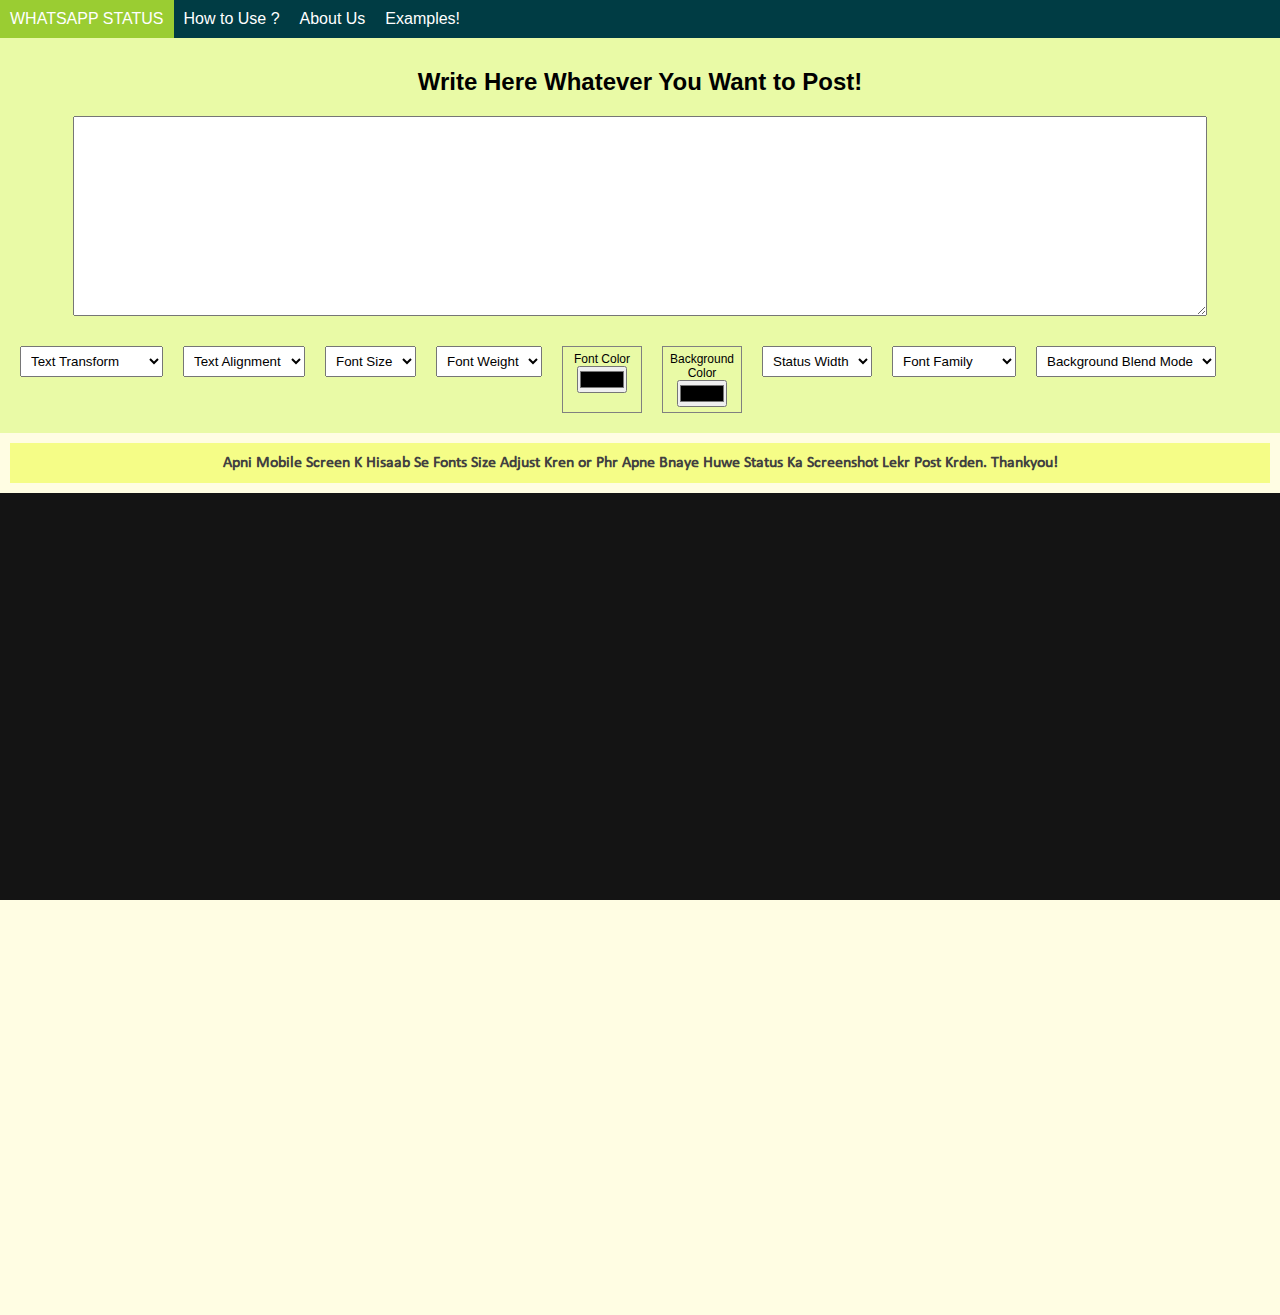
<file: index.html>
<!DOCTYPE html>
<html lang="en">
<head>
    <meta charset="UTF-8">
    <meta http-equiv="X-UA-Compatible" content="IE=edge">
    <meta name="viewport" content="width=device-width, initial-scale=1.0">
    <title>Whatsapp Status | Hasnain Raza</title>
    <link rel="stylesheet" href="./CSS/style.css">
    <link rel="stylesheet" href="./CSS/images.css">
    <link rel = "icon" href = "/Assets/website icon/icon.png" 
        type = "image/x-icon">
</head>
<body>
    <div id="navbar">
<nav>
    <ul id="navbarid">
        <li><a href="/index.html">WHATSAPP STATUS</a></li>
        <li><a href="/howtouse.html">How to Use ?</a></li>
        <li><a href="/aboutus.html">About Us</a></li>
        <li><a href="/examples.html">Examples!</a></li>

    </ul>
</nav>

    </div>
<div id="data">
    <h2>Write Here Whatever You Want to Post!</h2>
    <textarea name="field" id="textField"></textarea>
</div>


<div id="buttons">
<div id="textTransformDiv">
    <select id="textTransform" onchange="textTransform()">
        <option disabled selected>Text Transform</option>
        <option value="uppercase">All Capitals</option>
        <option value="capitalize">First Letter Capital</option>
        <option value="empty">Defualt</option>
    </select>
</div>

<div id="textAlignDiv">
    <select id="textAlign" onchange="textAlign()">
        <option disabled selected>Text Alignment</option>
        <option value="left">Left</option>
        <option value="center">Center</option>
        <option value="right">Right</option>
    </select>
</div>


<div id="fontSizeDiv">
    <select id="fontSize" onchange="fontSize()">
        <option disabled selected>Font Size</option>
        <option>5</option>
        <option>6</option>
        <option>7</option>
        <option>8</option>
        <option>9</option>
        <option>10</option>
        <option>11</option>
        <option>12</option>
        <option>13</option>
        <option>14</option>
        <option>15</option>
        <option>16</option>
        <option>17</option>
        <option>18</option>
        <option>19</option>
        <option>20</option>
        <option>21</option>
        <option>22</option>
        <option>23</option>
        <option>24</option>
        <option>26</option>
        <option>28</option>
        <option>30</option>
        <option>32</option>
        <option>34</option>
        <option>36</option>
        <option>38</option>
        <option>40</option>
        <option>44</option>
        <option>50</option>
        <option>56</option>
        <option>60</option>
        <option>65</option>
        <option>70</option>
        <option>72</option>
        <option>80</option>
        <option>90</option>
        <option>100</option>
    </select>
</div>


<div id="fontWeightDiv">
    <select id="fontWeight" onchange="fontWeight()">
        <option disabled selected>Font Weight</option>
        <option>Lighter</option>
        <option>Normal</option>
        <option>Bold</option>
        <option>Bolder</option>
    </select>
</div>


<div id="fontColor">
    <label for="fontColorPicker">Font Color</label>
    <input type="color" id="fontColorPicker" oninput="fontColorPicker()">
</div>

<div id="statusColor">
    <label for="statusColorPicker">Background Color</label>
    <input type="color" id="statusColorPicker" oninput="statusColorPicker()">
</div>


<div id="statusWidthDiv">
    <select id="statusWidth" onchange="statusWidth()">
        <option disabled selected>Status Width</option>
        <option>5%</option>
        <option>10%</option>
        <option>20%</option>
        <option>30%</option>
        <option>40%</option>
        <option>50%</option>
        <option>60%</option>
        <option>70%</option>
        <option>80%</option>
        <option>90%</option>
        <option>100%</option>
    </select>
</div>


<div id="fontFamilyDiv">
    <select id="fontFamily" onchange="fontFamily()">
        <option disabled selected>Font Family</option>
        <option id="marker" value="Marker">Marker</option>
        <option id="oldfonts" value="Old Fonts">Old Fonts</option>
        <option id="abril" value="Abril-Regular">Abril Regular</option>
        <option id="alhenya" value="Alhenya Script">Alhenya Script</option>
        <option id="Amatic" value="AmaticSC-Regular">AmaticSC</option>
        <option id="Arizonia" value="Arizonia-Regular">Arizonia</option>
        <option id="atwriter" value="atwriter">Atwriter</option>
        <option id="Autery" value="Autery">Autery</option>
        <option id="beauty" value="beauty angelique">Beauty Angeliq</option>
        <option value="BebasKai" id="BebasKai">Bebas Kai</option>
        <option id="BerkshireSwash-Regular" value="BerkshireSwash-Regular">Berkshire</option>
        <option id="Bungasai" value="Bungasai">Bungasai</option>
        <option id="calibri" value="calibri">Calibri</option>
        <option id="ChopinScript" value="ChopinScript">Chopin Script</option>
        <option id="CinzelDecorative-Black" value="CinzelDecorative-Black">Cinzel Black</option>
        <option id="CinzelDecorative" value="CinzelDecorative-Regular">Cinzel</option>
        <option id="courier" value="courier">Courier</option>
        <option id="Florence-Regular" value="Florence-Regular">Florence</option>
        <option id="GOTHIC" value="GOTHIC">Gothic</option>
        <option id="KaushanScript-Regular" value="KaushanScript-Regular">Kaushan</option>
        <option id="PhotographSignature" value="Photograph Signature">Signature</option>
        <option id="talldark" value="talldark">Tall Dark</option>
        <option id="TitleWaveRegular" value="Title Wave Regular">Title Wave</option>
        <option id="MBAhmedSoomroSK" value="MB Ahmed Soomro SK">1 سنڌي اکر</option>
        <option id="MBHalaiShabirKumbhar" value="MB Halai">سنڌي اکر2 </option>
        <option id="MBKhursheedSK" value="MB Khursheed SK">سنڌي اکر3</option>
        <option id="MBKufiSK" value="MB Kufi SK">سنڌي اکر4</option>
        <option id="MBLeekyalShabirKumbhar" value="MB Leekyal Shabir Kumbhar">5سنڌي اکر</option>
        <option id="MBSookhriShabirKumbhar" value="MB Sookhri Shabir Kumbhar">سنڌي اکر6</option>
        <option id="MBLateefi" value="MBLateefi">سنڌي اکر7</option>
        <option id="MBSindhiWeb" value="MBSindhiWeb">سنڌي اکر8</option>
        <option id="SaremIqra" value="SaremIqra">سنڌي اکر9</option>
        <option id="UrdType" value="UrdType">اردو الفاظ</option>
        
    </select>
</div>
<!-- 
<div id="bgImgDiv">
    <select id="bgImg" onchange="bgImg()">
        <option disabled selected>Background Image</option>
        <option value="none">None</option>
        <option value="nature">Nature</option>
        <option value="water">Water</option>
        <option value="elegent">Elegent</option>
        <option value="building">Building</option>
        <option value="islamic">Islamic</option>
        <option value="madinah,saudi,arabia">Madinah</option>
        <option value="car">Car</option>
        <option value="rain">Rain</option>
        <option value="flower">Flower</option>
        <option value="love">Love</option>
        <option value="couples">Couples</option>
        <option value="girls">Girls</option>
        <option value="boys">Boys</option>
        <option value="professional">Professional</option>
        <option value="art-gallery">Art</option>
        <option value="film">Film</option>
        <option value="motivation">Motivation</option>
        <option value="strong">Strong</option>
        <option value="boss">Boss</option>
    </select>
 <div id="bgImg" class="bgImg">
    <label for="inputImg"> Search Image Here
<input type="text" id="inputImg" >
    </label>
    <button onclick="bgImg()" >Search</button>
</div>
</div> -->

<div id="bgBlendDiv">
    <select id="bgBlend" onchange="bgBlend()">
        <option selected>Background Blend Mode</option>
        <option value="normal">Normal</option>
        <option value="darken">Darken</option>
        <option value="difference">Difference</option>
        <option value="overlay">Overlay</option>
        <option value="multiply">Multiply</option>
        <option value="screen">Screen</option>
        <option value="lighten">Lighten</option>
        <option value="soft-light">Soft Light</option>
        <option value="saturation">Saturation</option>
        <option value="Exclusion">Exclusion</option>
        <option value="multiply">Hue</option>
    </select>
</div>






</div>

<p id="hint">Apni Mobile Screen K Hisaab Se Fonts Size Adjust Kren or Phr Apne Bnaye Huwe Status Ka Screenshot Lekr Post Krden. Thankyou!</p>

    <div id="fullpost">
  
        
         
            <div class="name">
            
                <div id="info">
                    <div id="image">

                        <!-- <img src="./Assets/Nawab Black Art.jpg" alt="profile pic"> -->
                    </div>
                    <div id="information">

                        <!-- <h2>Hasnain Raza</h2> -->
                        <!-- <p class="id">Web-Developer</p> -->
                    </div>
                </div>


        
            
          
<p id="post"></p>

</div>
        

    </div>

    <footer>All Rights Reserved by Hasnain Raza Gaho. Copyright 2021.</footer>

    <script src="./JS/app.js"></script>
</body>
</html>
</file>
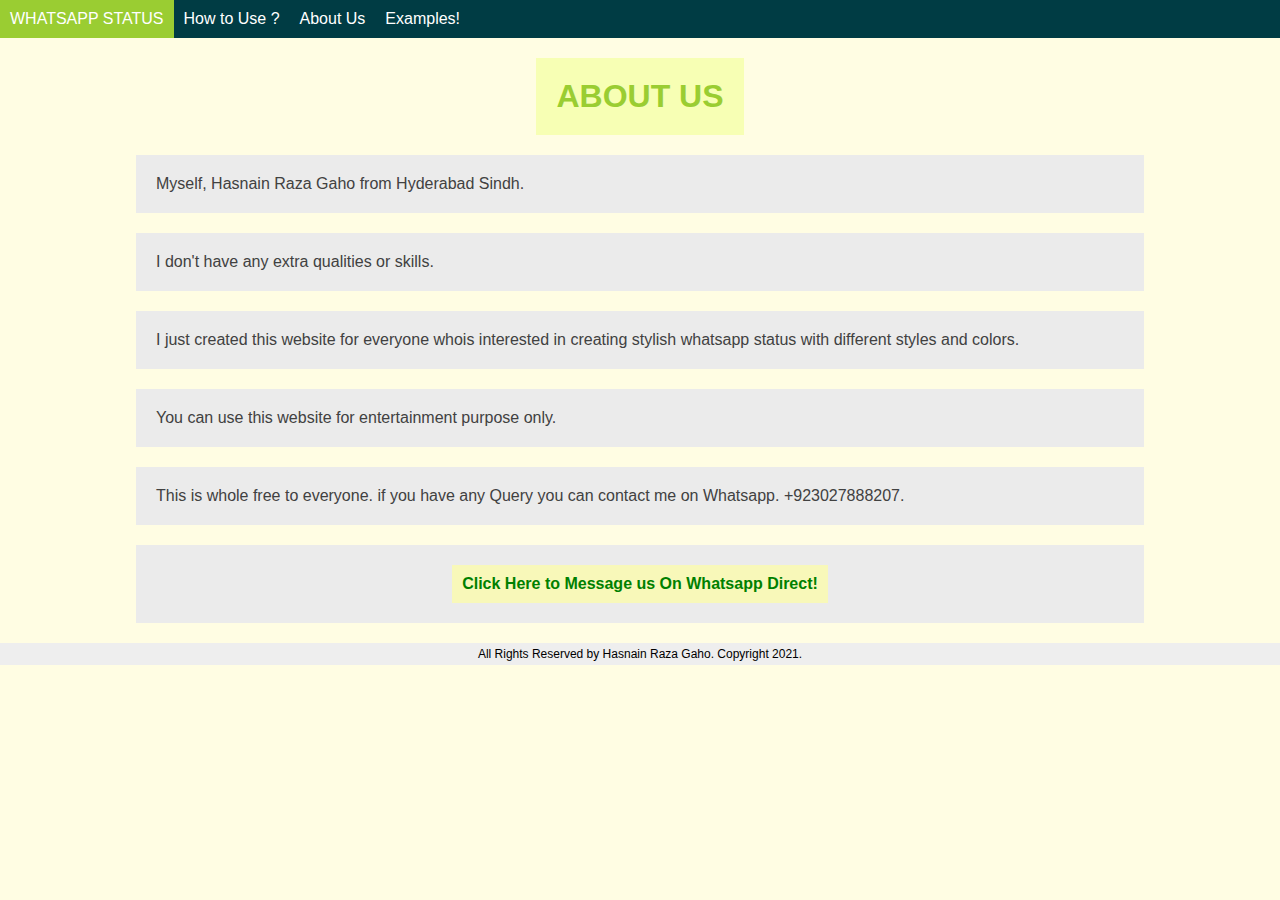
<file: aboutus.html>
<!DOCTYPE html>
<html lang="en">
<head>
    <meta charset="UTF-8">
    <meta http-equiv="X-UA-Compatible" content="IE=edge">
    <meta name="viewport" content="width=device-width, initial-scale=1.0">
    <title>About Us | WS</title>
    <link rel="stylesheet" href="./CSS/style.css">
</head>
<body>
    <div id="navbar">
<nav>
    <ul id="navbarid">
        <li><a href="/index.html">WHATSAPP STATUS</a></li>
        <li><a href="/howtouse.html">How to Use ?</a></li>
        <li><a href="/aboutus.html">About Us</a></li>
        <li><a href="/examples.html">Examples!</a></li>

    </ul>
</nav>
    </div>



    <div id="aboutme">
        <h1 id="aboutmeheading">About Us</h1>
       
        <p id="aboutmepara">Myself, Hasnain Raza Gaho from Hyderabad Sindh.</p>
        <p>I don't have any extra qualities or skills.</p>
        <p>I just created this website for everyone whois interested in creating stylish whatsapp status with different styles and colors.</p>
        <p>You can use this website for entertainment purpose only.</p>
        <p>This is whole free to everyone. if you have any Query you can contact me on Whatsapp. +923027888207.</p>
        <p id="btnwhtsp"><a href="https://wa.me/message/LAYZDWJZ2R5DO1">Click Here to Message us On Whatsapp Direct!</a></p>
    </div>
    <footer>All Rights Reserved by Hasnain Raza Gaho. Copyright 2021.</footer>

    <script src="./JS/app.js"></script>
</body>
</html>
</file>
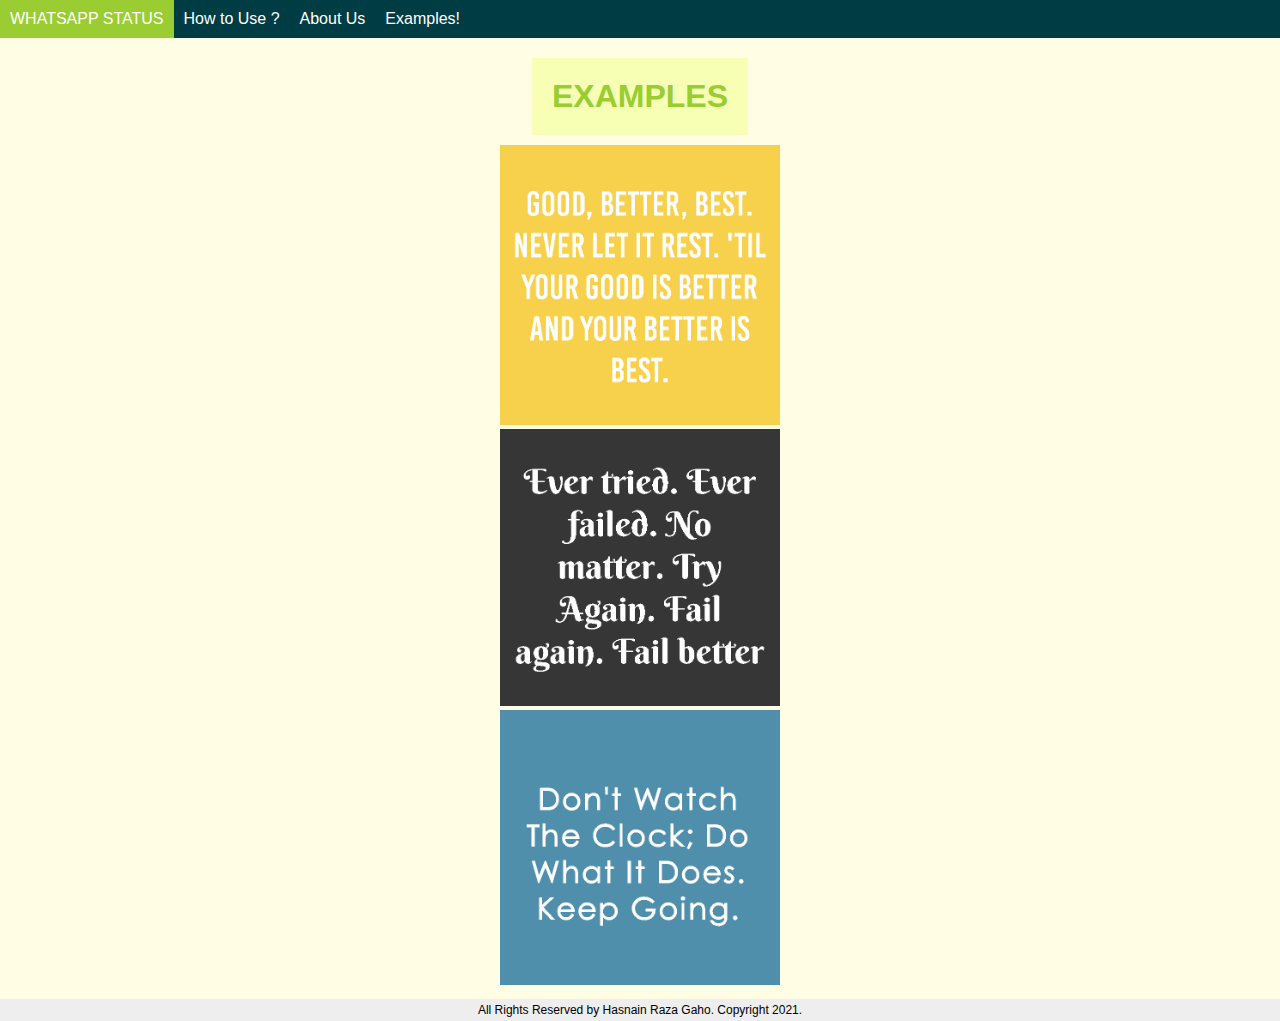
<file: examples.html>
<!DOCTYPE html>
<html lang="en">
<head>
    <meta charset="UTF-8">
    <meta http-equiv="X-UA-Compatible" content="IE=edge">
    <meta name="viewport" content="width=device-width, initial-scale=1.0">
    <title>Examples | WS</title>
    <link rel="stylesheet" href="./CSS/style.css">
</head>
<body>
    <div id="navbar">
<nav>
    <ul id="navbarid">
        <li><a href="/index.html">WHATSAPP STATUS</a></li>
        <li><a href="/howtouse.html">How to Use ?</a></li>
        <li><a href="/aboutus.html">About Us</a></li>
        <li><a href="/examples.html">Examples!</a></li>

    </ul>
</nav>


    </div>



    <div id="aboutme" class="imagecontainer">
        <h1 id="aboutmeheading">Examples</h1>
        <div id="image">
            <img src="./Assets/img/Screenshot 2021-10-09 162152.png" alt="whatsapppic">
        </div>
        <div id="image">
            <img src="./Assets/img/Screenshot 2021-10-09 162317.png" alt="whatsapppic">
        </div>
        <div id="image">
            <img src="./Assets/img/Screenshot 2021-10-09 162516.png" alt="whatsapppic">
        </div>

    </div>
    <footer>All Rights Reserved by Hasnain Raza Gaho. Copyright 2021.</footer>

    <script src="./JS/app.js"></script>
</body>
</html>
</file>
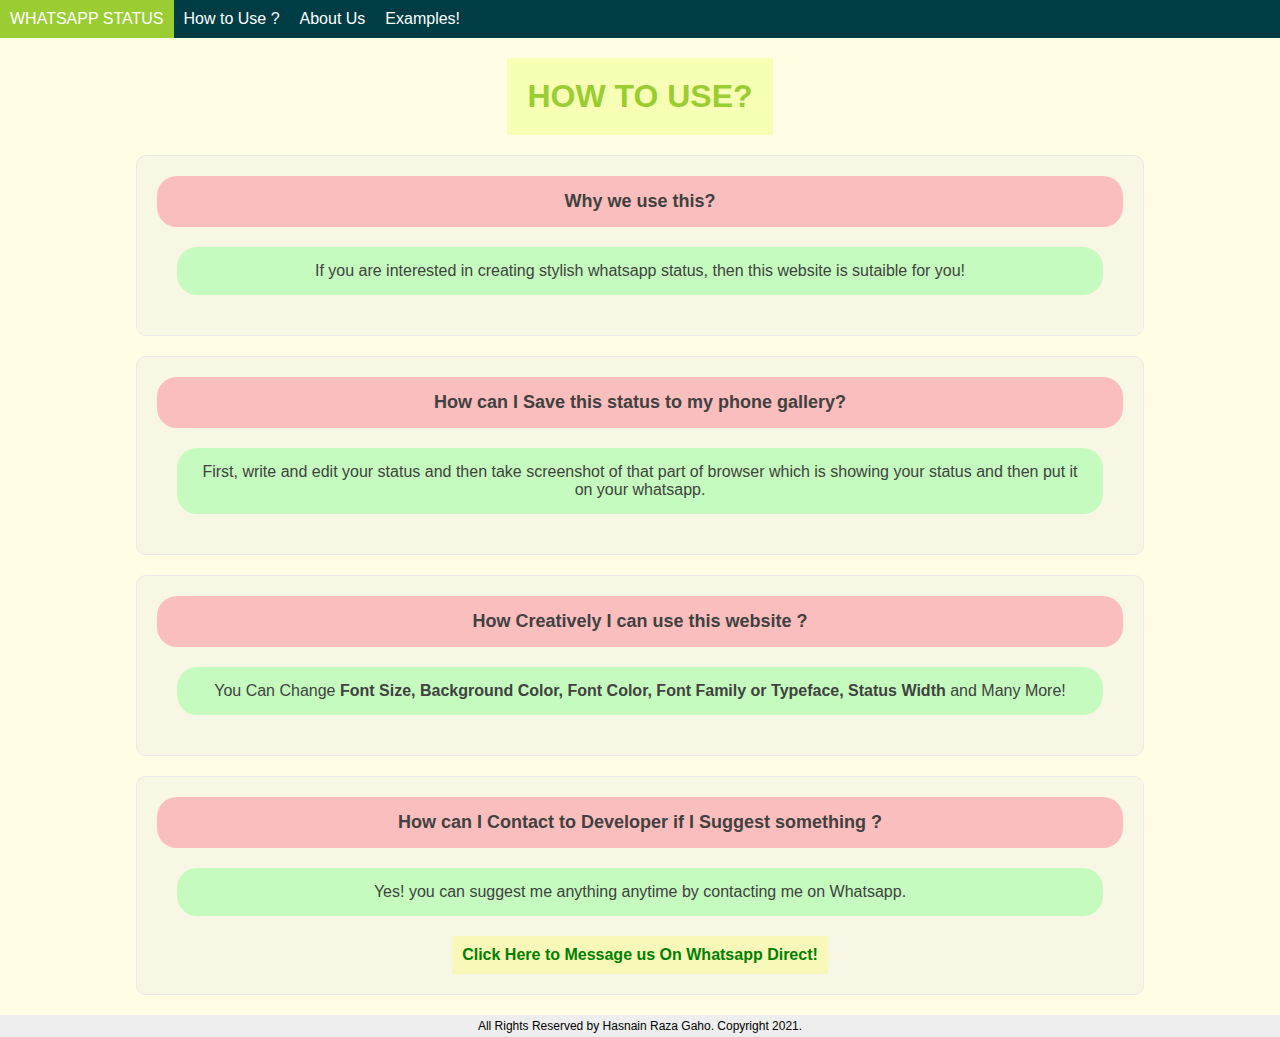
<file: howtouse.html>
<!DOCTYPE html>
<html lang="en">
<head>
    <meta charset="UTF-8">
    <meta http-equiv="X-UA-Compatible" content="IE=edge">
    <meta name="viewport" content="width=device-width, initial-scale=1.0">
    <title>How to Use? | WS</title>
    <link rel="stylesheet" href="./CSS/style.css">
</head>
<body>
    <div id="navbar">
<nav>
    <ul id="navbarid">
        <li><a href="/index.html">WHATSAPP STATUS</a></li>
        <li><a href="/howtouse.html">How to Use ?</a></li>
        <li><a href="/aboutus.html">About Us</a></li>
        <li><a href="/examples.html">Examples!</a></li>
    </ul>
</nav>
    </div>



    

    <div id="howtouse">
        <h1 id="aboutmeheading">How to Use?</h1>
       
        <div id="faq">

            <p id="question">Why we use this?</p>
            <p id="answer">If you are interested in creating stylish whatsapp status, then this website is sutaible for you!</p>
            
        </div>

        <div id="faq">

            <p id="question">How can I Save this status to my phone gallery?</p>
            <p id="answer">First, write and edit your status and then take screenshot of that part of browser which is showing your status and then put it on your whatsapp.</p>
            
        </div>
        <div id="faq">

            <p id="question">How Creatively I can use this website ?</p>
            <p id="answer">You Can Change <strong>Font Size, Background Color, Font Color, Font Family or Typeface, Status Width</strong> and Many More!</p>
            
        </div>

        <div id="faq">

            <p id="question">How can I Contact to Developer if I Suggest something ?</p>
            <p id="answer">Yes! you can suggest me anything anytime by contacting me on Whatsapp.</p>
            <p id="btnwhtsp"><a href="https://wa.me/message/LAYZDWJZ2R5DO1">Click Here to Message us On Whatsapp Direct!</a></p>
            
        </div>

    </div>

    <footer>All Rights Reserved by Hasnain Raza Gaho. Copyright 2021.</footer>
    <script src="./JS/app.js"></script>
</body>
</html>
</file>
<file: CSS/style.css>
@import url('/CSS/fonts.css');



*{
    margin: 0;
    padding: 0;
    box-sizing: border-box;
    outline: none;
    font-family: Arial, Helvetica, sans-serif;
}
#fullpost{
    /* max-width: 100vw; */
    /* height: fit-content; */
    /* width: 100%; */
    /* height: 100%; */
    padding: 300px 0;
    background-size: 100%;
    background-color: rgb(20, 20, 20);
    background-image: url(https://source.unsplash.com/400x800/?natural,love,blur,idea,rain,day,night,cry,islamic,Photograph,girl,elegent);
    background-position: center;
    background-size:cover;
    /* background-repeat: none; */
    background-attachment: fixed;
    /* background-blend-mode:normal; */
}
 
    

 .name{
    /* background-color: rgb(24, 24, 24); */
    /* width: 90%; */
    /* height: fit-content; */
    display: flex;
    align-items: center;
    justify-content: center;
    flex-direction: column;
    /* border-radius: 30px; */
    /* box-shadow: 2px 2px 5px 0px rgb(204, 204, 204); */

    
} 
.name img{
    width: 80px;
    height: 80px;
    border-radius: 50%;
    margin-top: 30px;
    border:6px solid rgb(231, 231, 231);
    
    
}
/* .name h2{
    text-transform: uppercase;
    font-weight: 400;
    margin-top: 20px;
    font-size: 16px;
    color: green;
} */

/* .name .id{
    font-family: Arial, Helvetica, sans-serif;
    text-transform: uppercase;
    color: rgb(128, 128, 128);
    font-size: 10px;
} */


.name #post{
    font-family: Arial, Helvetica, sans-serif;
    color: rgb(255, 255, 255);
    /* background: url('https://source.unsplash.com/600x900/?nature,water'); */
    max-width: 100%;
    
    text-align: center;
    
    font-size: 16px;
    
    padding: 100px 0px;
    /* background-color: rgb(243, 243, 243); */
    /* border-radius: 10px; */
    /* border:1px solid rgb(226, 226, 226); */
    /* word-wrap: break-word; */
    /* margin-top: 200px; */    
    /* font-family: 'UrdType'; */
    line-height: 110%;










}

#data{
    text-align: center;
    display: flex;
    justify-content: center;
    flex-direction: column;
    align-items: center;
    /* margin: 20px; */

}
#data h2{
    margin: 20px;
}

#info{
    display: flex;
    justify-content: flex-start;
    align-items: center;
    width: 80%;
}


/* 
#information{
margin-left: 15px;
} 
*/

#textTransform, #textAlign, #fontSize, #fontWeight, #statusWidth, #fontFamily,#bgImg , #bgBlend {
    padding: 6px;
}

textarea{
min-width: 200px;
width: 90%;
min-height: 200px;
font-size: 20px;
font-family: calibri;
}

#buttons{
    display: flex;
    flex-direction: row;
    flex-wrap: wrap;
    /* margin: 0px 20px; */

}

#buttons>div{
 margin: 10px;
}
#buttons option{
    padding: 10px;
    margin: 10px;
    font-size: 25px;
}

#fontColor, #statusColor{
    border: 1px solid grey;
    font-size: 12px;
    font-family: Arial, Helvetica, sans-serif;
    vertical-align: top;
    text-align: center;
    width: 80px;
    padding: 5px;
}

#buttons, #data{
    background-color: rgba(202, 246, 80, 0.411);
    /* width: 90%; */
    /* margin: 20px; */
    padding: 10px;
}

body{
    background-color: rgba(255, 238, 0, 0.109);
}


#navbarid{
    display: flex;
    list-style-type: none;
    cursor: pointer;
    background-color: rgb(0, 60, 68);
    color: white;
}
#navbarid li{
    padding: 10px;
}
#navbarid li a{
    text-decoration: none;
    color: white;
}
#navbarid li:hover{
    padding: 10px;
    background-color: yellowgreen;
    /* font-weight: bold; */
    color: white;
}


#aboutme{
    display: flex;
    flex-direction: column;
    justify-content: center;
    align-items: center;
    margin: 10px;
}

#aboutme h1{
    margin: 10px;
    text-transform: uppercase;
    background-color: rgb(247, 255, 180);
    padding: 20px;
    color: yellowgreen;
}

#aboutme p{
    margin: 10px;
    background-color: rgb(235, 235, 235);
    padding: 20px;
    color: rgb(65, 65, 65);
    text-align: justify;
    width: 80%;
}





#howtouse{
    display: flex;
    flex-direction: column;
    justify-content: center;
    align-items: center;
    margin: 10px;
}

#howtouse h1{
    margin: 10px;
    text-transform: uppercase;
    background-color: rgb(247, 255, 180);
    padding: 20px;
    color: yellowgreen;
}

#howtouse div{
    margin: 10px;
    background-color: rgba(236, 236, 236, 0.363);
    border-radius: 10px;
    padding: 20px;
    color: rgb(65, 65, 65);
    text-align: justify;
    border:1px solid rgb(233, 233, 233);
    width: 80%;
}

#howtouse #question{
    background-color: rgb(251, 190, 190);
    padding: 15px;
    border-radius: 20px;
    text-align: center;
    font-weight: bolder;
    font-size: 18px;
}

#howtouse #answer{
    background-color: rgb(197, 251, 190);
    padding: 15px;
    border-radius: 20px;
    text-align: center;
    font-size: 16px;
    margin: 20px;
}


#btnwhtsp a{
    text-decoration: none;
    color: green;
    font-weight: bold;
    padding: 10px;
    text-align: center;
    background-color: rgb(248, 248, 185);
}
#btnwhtsp{
    text-align: center;
    display: grid;
    place-items: center;
}




footer{
    background-color: rgb(238, 238, 238);
    padding: 4px;
    text-align: center;
    font-size: 12px;
    /* position: absolute; */
    bottom: 0;
    left: 0;
    width: 100%;
}

.imagecontainer{
    /* display: flex; */
    /* flex-direction: column; */
    /* width: 100%; */
    text-align: center;

}

.bgImg{
    background-color: rgb(255, 250, 209);
    /* padding: 10px; */
    /* margin: 10px; */
    width: 70%;
    text-align: center;
}

.bgImg input,.bgImg button{
    /* background-color: rgb(255, 250, 209); */
    padding: 5px;
    /* margin: 10px; */
    width: 80%;
    margin: 5px;

}
#hint{
    margin: 10px;
    text-align: center;
    background-color: rgb(245, 253, 135);
    padding: 10px;
    font-family: 'calibri';
    font-weight: 600;
    color: rgb(65, 64, 64);
}

img{

    width: 70%;
    max-width: 400px;
    height: auto;

}


.none{
    display: none;
}



#marker{
    font-family: 'marker';
}

#oldfonts {
    font-family: 'Old Fonts';
}

#abril {
    font-family: 'Abril-Regular';
}

#alhenya{
    font-family: 'Alhenya Script';
}

#Amatic {
    font-family: 'AmaticSC-Regular';
}

#Arizonia {
    font-family: 'Arizonia-Regular';
}

#atwriter {
    font-family: 'atwriter';
}

#Autery {
    font-family: 'Autery';
}

#beauty {
    font-family: 'beauty angelique';
}

#BebasKai {
    font-family: 'BebasKai';
}

#BerkshireSwash-Regular {
    font-family: 'BerkshireSwash-Regular';
}

#Bungasai {
    font-family: 'Bungasai';
}

#calibri {
    font-family: 'calibri';
}

#ChopinScript {
    font-family: 'ChopinScript';
}

#CinzelDecorative-Black {
    font-family: 'CinzelDecorative-Black';
}

#CinzelDecorative {
    font-family: 'CinzelDecorative-Regular';
}

#courier {
    font-family: 'courier';
}

#Florence-Regular {
    font-family: 'Florence-Regular';
}

#GOTHIC {
    font-family: 'GOTHIC';
}

#KaushanScript-Regular {
    font-family: 'KaushanScript-Regular';
}

#MBAhmedSoomroSK{
    font-family: 'MB Ahmed Soomro SK';
}

#MBHalaiShabirKumbhar {
    font-family: 'MB Halai';
}

#MBKhursheedSK {
    font-family: 'MB Khursheed SK';
}

#MBKufiSK {
    font-family: 'MB Kufi SK';
}

#MBLeekyalShabirKumbhar {
    font-family: 'MB Leekyal Shabir Kumbhar';
}

#MBSookhriShabirKumbhar {
    font-family: 'MB Sookhri Shabir Kumbhar';
}

#MBLateefi {
    font-family: 'MBLateefi';
}

#MBSindhiWeb {
    font-family: 'MBSindhiWeb';
}

#PhotographSignature {
    font-family: 'Photograph Signature';
}

#talldark {
    font-family: 'talldark';
}

#TitleWaveRegular {
    font-family: 'Title Wave Regular';
}

#UrdType {
    font-family: 'UrdType';
}

#SaremIqra {
    font-family: 'SaremIqra';
}
</file>
<file: CSS/images.css>
.natural{
    background-image: url('https://source.unsplash.com/1677x420/?madinah,saudi,arabia');
}

html, body {
    height: 100%;
}
html {
    overflow-y: hidden;
}
body {
    overflow-y: scroll;
}
</file>
